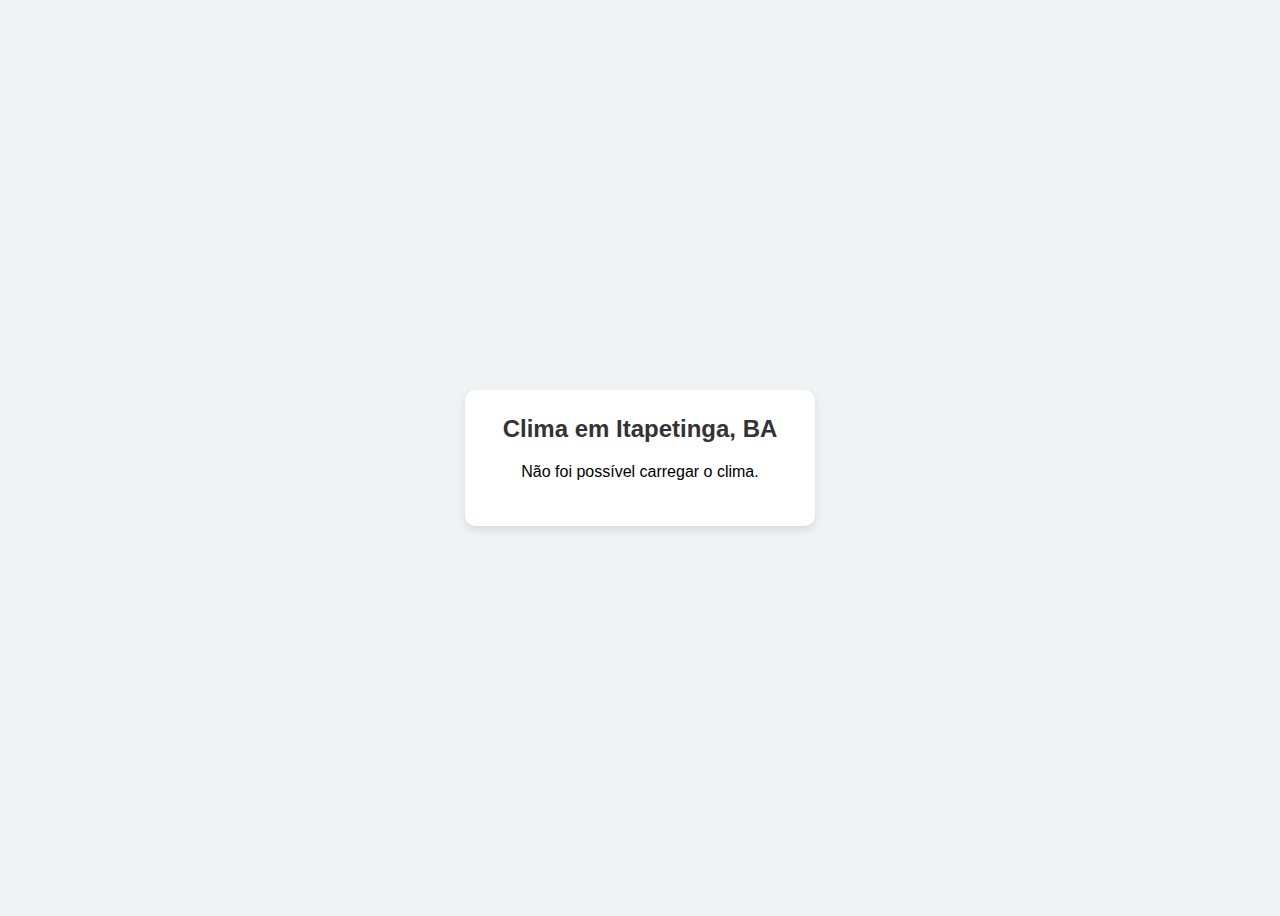
<file: atividade-consumir-api-metereologica/index.html>
<!DOCTYPE html>
<html lang="pt-br">
  <head>
    <meta charset="UTF-8" />
    <meta name="viewport" content="width=device-width, initial-scale=1.0" />
    <title>Clima em Itapetinga</title>
    <style>
      body {
        font-family: Arial, sans-serif;
        display: flex;
        justify-content: center;
        align-items: center;
        min-height: 100vh;
        background-color: #f0f2f5;
      }
      .weather-card {
        background-color: #ffffff;
        border-radius: 10px;
        box-shadow: 0 4px 10px rgba(0, 0, 0, 0.1);
        padding: 25px;
        width: 300px;
        text-align: center;
      }
      .weather-card h2 {
        margin-top: 0;
        color: #333;
      }
      .weather-card .temperature {
        font-size: 3rem; /* 48px */
        font-weight: bold;
        color: #1a73e8;
      }
      .weather-card .details {
        margin-top: 20px;
        font-size: 1rem; /* 16px */
        color: #555;
        text-align: left;
      }
      .weather-card .details p {
        margin: 8px 0;
      }
    </style>
  </head>
  <body>
    <div class="weather-card">
      <h2>Clima em Itapetinga, BA</h2>

      <div id="loading">Carregando dados...</div>

      <div class="temperature" id="temp"></div>

      <div class="details">
        <p id="humidity"></p>
        <p id="wind"></p>
      </div>
    </div>

    <script>
      document.addEventListener("DOMContentLoaded", function () {
        const latitude = -15.247;
        const longitude = -40.248;

        const apiUrl = `https://api.open-meteo.com/v1/forecast?latitude=${latitude}&longitude=${longitude}&current=temperature_2m,relative_humidity_2m,wind_speed_10m`;

        const tempEl = document.getElementById("temp");
        const humidityEl = document.getElementById("humidity");
        const windEl = document.getElementById("wind");
        const loadingEl = document.getElementById("loading");

        fetch(apiUrl)
          .then((response) => response.json())
          .then((data) => {
            console.log(data);

            const current = data.current;

            loadingEl.style.display = "none";

            tempEl.textContent = `${Math.round(current.temperature_2m)}°C`;
            humidityEl.textContent = `Umidade: ${Math.round(
              current.relative_humidity_2m
            )}%`;
            windEl.textContent = `Vento: ${current.wind_speed_10m} km/h`;
          })
          .catch((error) => {
            console.error("Erro ao buscar dados do tempo:", error);
            loadingEl.textContent = "Não foi possível carregar o clima.";
          });
      });
    </script>
  </body>
</html>
</file>
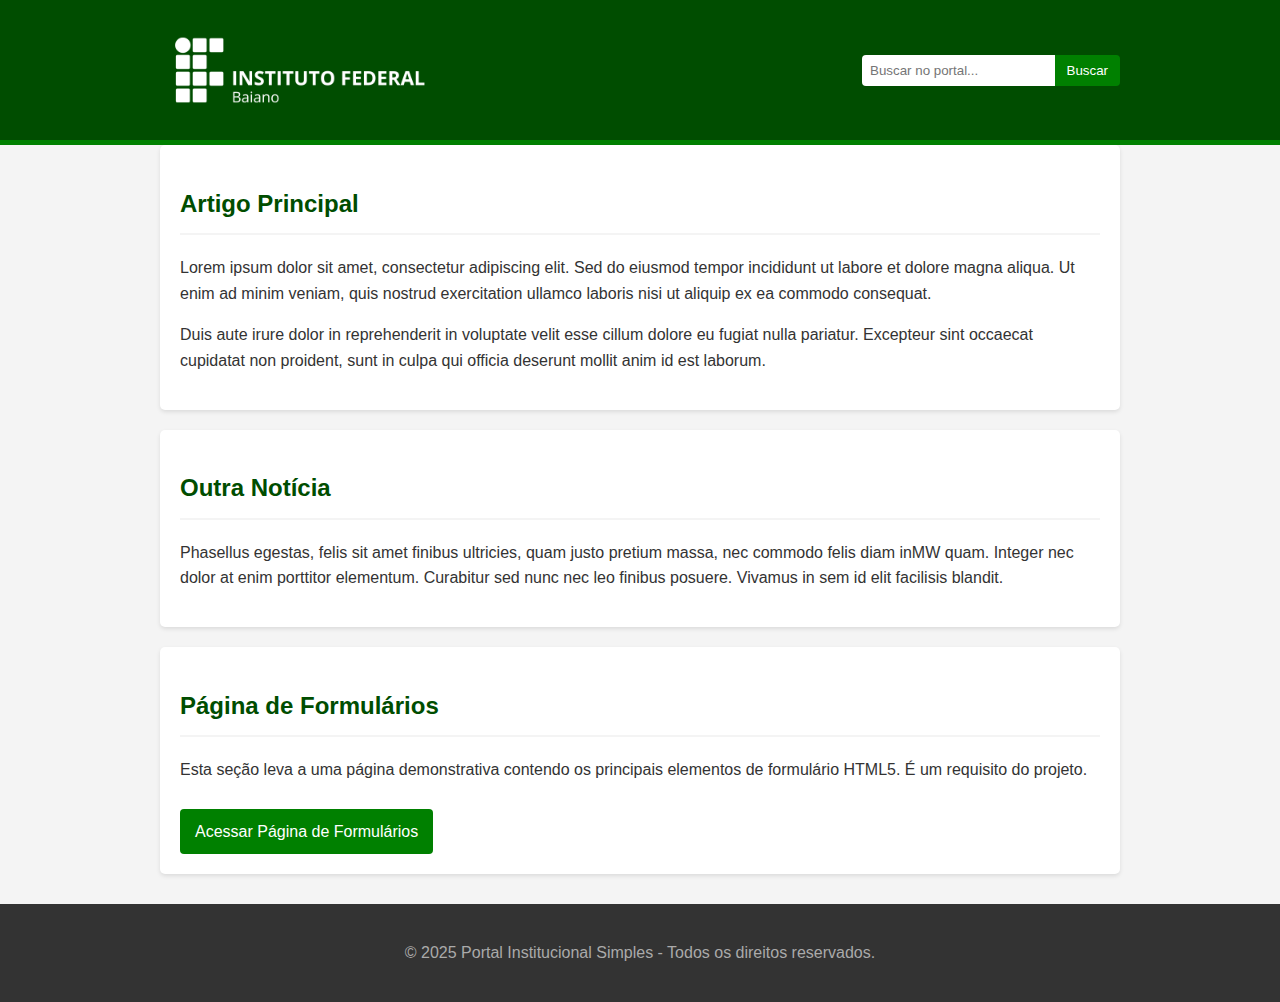
<file: aula-css/index.html>
<!DOCTYPE html>
<html lang="pt-br">
  <head>
    <meta charset="UTF-8" />
    <meta name="viewport" content="width=device-width, initial-scale=1.0" />
    <title>Portal Institucional Simples</title>
    <link
      rel="shortcut icon"
      href="images/favicon-ifbaiano.ico"
      type="image/x-icon"
    />
    <link rel="stylesheet" href="style.css" />
  </head>
  <body>
    <header class="cabecalho">
      <div class="container">
        <div class="logo">
          <img
            src="images/marca-if-baiano-horizontal-branca.png"
            alt="Logo Institucional do IF Baiano"
            class="logo-img"
          />
        </div>
        <div class="pesquisa">
          <form action="#" method="get">
            <input type="search" name="q" placeholder="Buscar no portal..." />
            <button type="submit">Buscar</button>
          </form>
        </div>
      </div>
    </header>

    <main class="container">
      <article class="artigo">
        <h2>Artigo Principal</h2>
        <p>
          Lorem ipsum dolor sit amet, consectetur adipiscing elit. Sed do
          eiusmod tempor incididunt ut labore et dolore magna aliqua. Ut enim ad
          minim veniam, quis nostrud exercitation ullamco laboris nisi ut
          aliquip ex ea commodo consequat.
        </p>
        <p>
          Duis aute irure dolor in reprehenderit in voluptate velit esse cillum
          dolore eu fugiat nulla pariatur. Excepteur sint occaecat cupidatat non
          proident, sunt in culpa qui officia deserunt mollit anim id est
          laborum.
        </p>
      </article>

      <article class="artigo">
        <h2>Outra Notícia</h2>
        <p>
          Phasellus egestas, felis sit amet finibus ultricies, quam justo
          pretium massa, nec commodo felis diam inMW quam. Integer nec dolor at
          enim porttitor elementum. Curabitur sed nunc nec leo finibus posuere.
          Vivamus in sem id elit facilisis blandit.
        </p>
      </article>

      <article class="artigo">
        <h2>Página de Formulários</h2>
        <p>
          Esta seção leva a uma página demonstrativa contendo os principais
          elementos de formulário HTML5. É um requisito do projeto.
        </p>
        <a href="formulario.html" class="btn-link"
          >Acessar Página de Formulários</a
        >
      </article>
    </main>

    <footer class="rodape">
      <div class="container">
        <p>
          © 2025 Portal Institucional Simples - Todos os direitos reservados.
        </p>
      </div>
    </footer>
  </body>
</html>
</file>
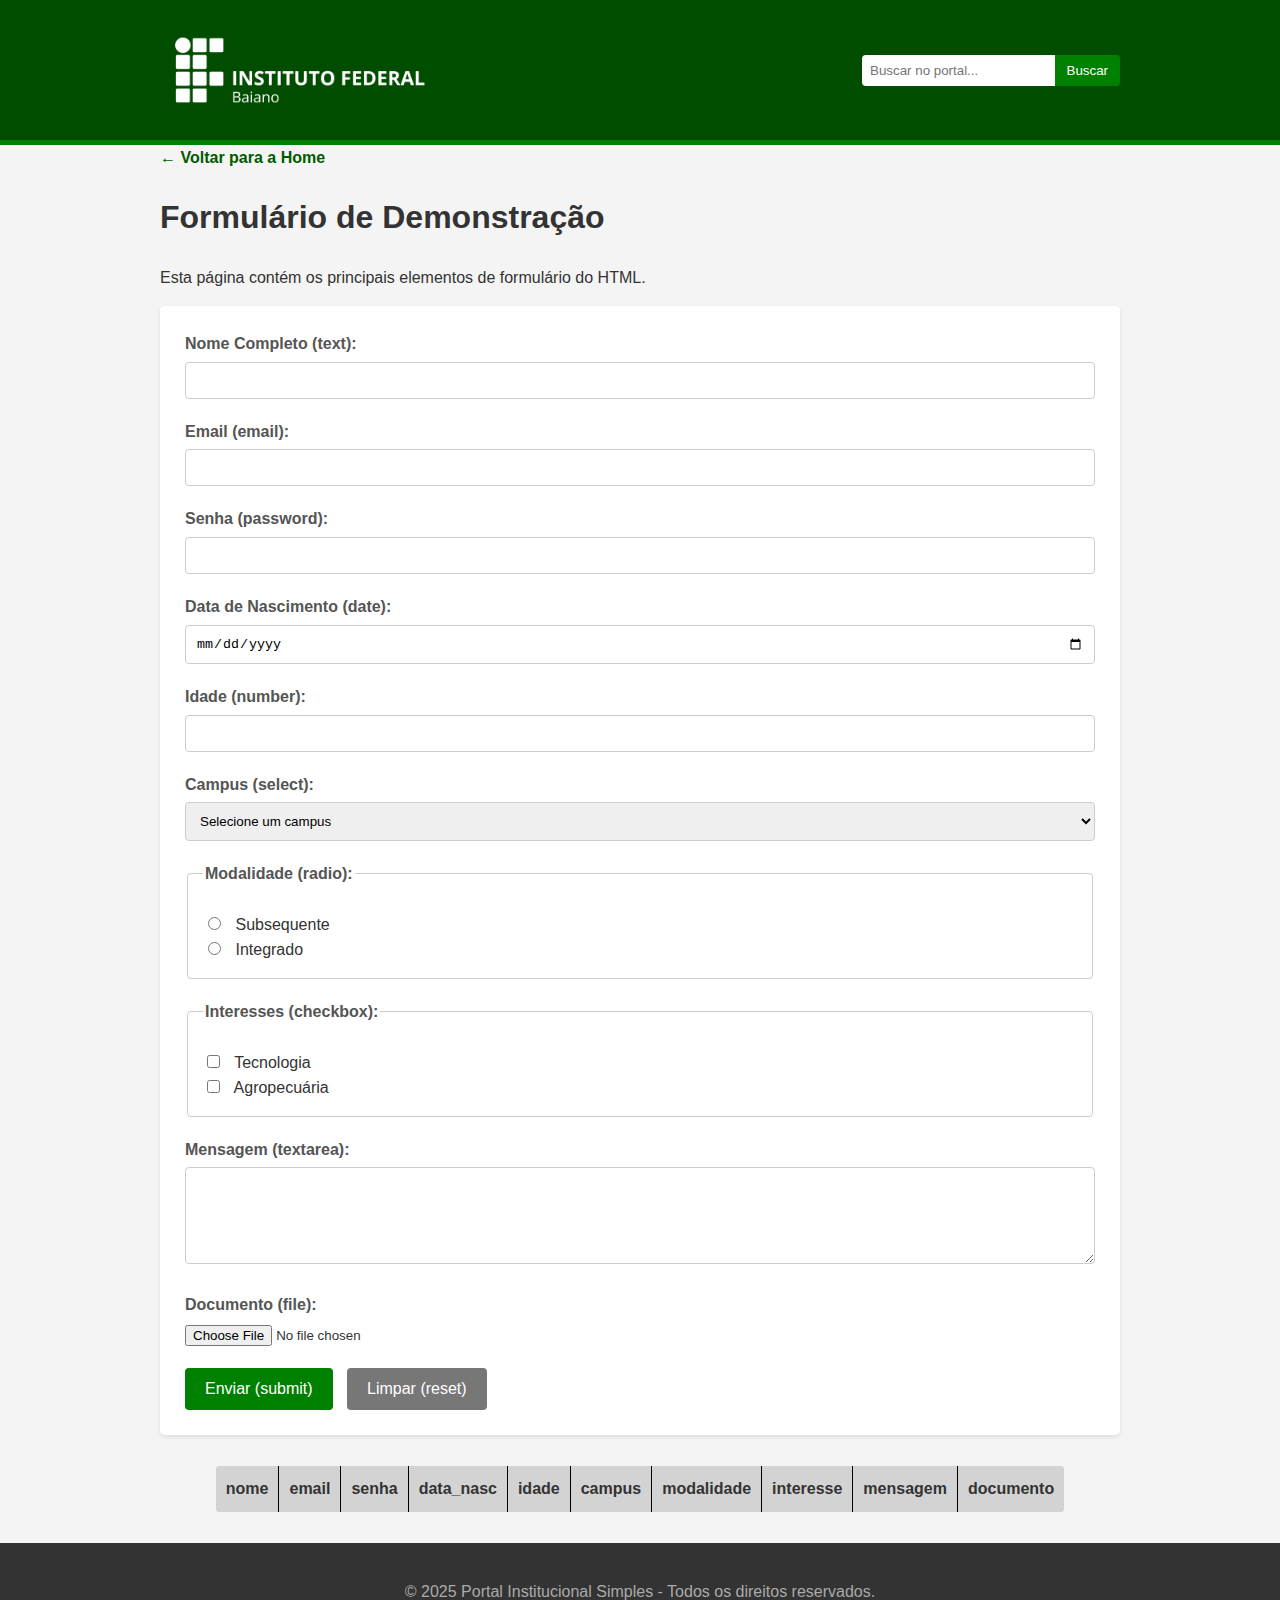
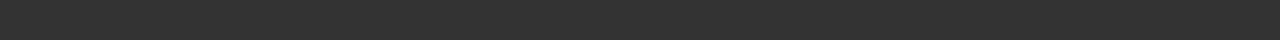
<file: aula-css/formulario.html>
<!DOCTYPE html>
<html lang="pt-br">
  <head>
    <meta charset="UTF-8" />
    <meta name="viewport" content="width=device-width, initial-scale=1.0" />
    <title>Página de Formulários</title>
    <link
      rel="shortcut icon"
      href="images/favicon-ifbaiano.ico"
      type="image/x-icon"
    />
    <link rel="stylesheet" href="style.css" />
  </head>
  <body>
    <header class="cabecalho">
      <div class="container">
        <div class="logo">
          <img
            src="images/marca-if-baiano-horizontal-branca.png"
            alt="Logo Institucional do IF Baiano"
            class="logo-img"
          />
        </div>
        <div class="pesquisa">
          <form action="#" method="get">
            <input type="search" name="q" placeholder="Buscar no portal..." />
            <button type="submit">Buscar</button>
          </form>
        </div>
      </div>
    </header>

    <main class="container">
      <nav class="navegacao-voltar">
        <a href="index.html">&larr; Voltar para a Home</a>
      </nav>

      <h1>Formulário de Demonstração</h1>
      <p>Esta página contém os principais elementos de formulário do HTML.</p>

      <form id="formsRegister" class="formulario-demo">
        <div class="campo-form">
          <label for="nome">Nome Completo (text):</label>
          <input type="text" id="nome" name="nome" required />
        </div>

        <div class="campo-form">
          <label for="email">Email (email):</label>
          <input type="email" id="email" name="email" required />
        </div>

        <div class="campo-form">
          <label for="senha">Senha (password):</label>
          <input type="password" id="senha" name="senha" />
        </div>

        <div class="campo-form">
          <label for="data_nasc">Data de Nascimento (date):</label>
          <input type="date" id="data_nasc" name="data_nasc" />
        </div>

        <div class="campo-form">
          <label for="idade">Idade (number):</label>
          <input type="number" id="idade" name="idade" min="18" max="100" />
        </div>

        <div class="campo-form">
          <label for="campus">Campus (select):</label>
          <select id="campus" name="campus">
            <option value="">Selecione um campus</option>
            <option value="lapa">Lapa</option>
            <option value="guanambi">Guanambi</option>
            <option value="itapetinga">Itapetinga</option>
          </select>
        </div>

        <div class="campo-form">
          <fieldset>
            <legend>Modalidade (radio):</legend>
            <input
              type="radio"
              id="subsequente"
              name="modalidade"
              value="subsequente"
            />
            <label for="subsequente">Subsequente</label>
            <br />
            <input
              type="radio"
              id="integrado"
              name="modalidade"
              value="integrado"
            />
            <label for="integrado">Integrado</label>
          </fieldset>
        </div>

        <div class="campo-form">
          <fieldset>
            <legend>Interesses (checkbox):</legend>
            <input
              type="checkbox"
              id="ti"
              name="interesse"
              value="tecnologia"
            />
            <label for="ti">Tecnologia</label>
            <br />
            <input
              type="checkbox"
              id="agro"
              name="interesse"
              value="agropecuaria"
            />
            <label for="agro">Agropecuária</label>
          </fieldset>
        </div>

        <div class="campo-form">
          <label for="mensagem">Mensagem (textarea):</label>
          <textarea id="mensagem" name="mensagem" rows="5"></textarea>
        </div>

        <div class="campo-form">
          <label for="documento">Documento (file):</label>
          <input type="file" id="documento" name="documento" />
        </div>

        <div class="botoes-form">
          <button type="submit">Enviar (submit)</button>
          <button type="reset">Limpar (reset)</button>
        </div>
      </form>
    </main>
    <div class="formRegisterContainer">
      <table
        id="formsTableRegister"
        style="width: 50%"
        border-collapse:
        collapse;
      >
        <thead>
          <tr>
            <th>nome</th>
            <th>email</th>
            <th>senha</th>
            <th>data_nasc</th>
            <th>idade</th>
            <th>campus</th>
            <th>modalidade</th>
            <th>interesse</th>
            <th>mensagem</th>
            <th>documento</th>
          </tr>
        </thead>
        <tbody id="bodyTableRegister"></tbody>
      </table>

      <script>
        document.addEventListener("DOMContentLoaded", function () {
          const form = document.getElementById("formsRegister");
          const bodyTable = document.getElementById("bodyTableRegister");

          form.addEventListener("submit", function (event) {
            event.preventDefault();

            const nome = document.getElementById("nome").value;
            const email = document.getElementById("email").value;
            const senha = document.getElementById("senha").value;
            const data_nascimento = document.getElementById("data_nasc").value;
            const idade = document.getElementById("idade").value;
            const campus = document.getElementById("campus").value;
            const modalidade = document.querySelector(
              'input[name="modalidade"]:checked'
            ).value;
            const mensagem = document.getElementById("mensagem").value;
            const caixasMarcadas = selectedCheckBox(
              (input = document.querySelectorAll(
                'input[name="interesse"]:checked'
              ))
            );
            const inputArquivo = document.getElementById("documento");
            const nomeArquivo = inputArquivo.files[0]
              ? inputArquivo.files[0].name
              : "Nenhum";
            const novaLinha = document.createElement("tr");

            novaLinha.innerHTML = `
                    <td style="padding: 8px; border: 1px solid #ddd;">${nome}</td>
                    <td style="padding: 8px; border: 1px solid #ddd;">${email}</td>
                    <td style="padding: 8px; border: 1px solid #ddd;">${senha}</td>
                    <td style="padding: 8px; border: 1px solid #ddd;">${data_nascimento}</td>
                    <td style="padding: 8px; border: 1px solid #ddd;">${idade}</td>
                    <td style="padding: 8px; border: 1px solid #ddd;">${campus}</td>
                    <td style="padding: 8px; border: 1px solid #ddd;">${modalidade}</td>
                    <td style="padding: 8px; border: 1px solid #ddd;">${caixasMarcadas}</td>
                    <td style="padding: 8px; border: 1px solid #ddd;">${mensagem}</td>
                    <td style="padding: 8px; border: 1px solid #ddd;">${nomeArquivo}</td>
                    `;

            bodyTable.appendChild(novaLinha);
            form.reset();
          });

          function selectedCheckBox() {
            let caixasMarcadas = input;

            let valoresInteresse = [];
            caixasMarcadas.forEach(function (checkbox) {
              valoresInteresse.push(checkbox.value);
            });
            let interesse;
            if (valoresInteresse.length > 0) {
              interesse = valoresInteresse.join(", ");
            } else {
              interesse = "Nenhum";
            }
            return interesse;
          }
        });
      </script>
    </div>
    <footer class="rodape">
      <div class="container">
        <p>
          © 2025 Portal Institucional Simples - Todos os direitos reservados.
        </p>
      </div>
    </footer>
  </body>
</html>
</file>
<file: aula-css/style.css>
/* --- ESTILOS GERAIS --- */
body {
    font-family: Arial, sans-serif;
    margin: 0;
    padding: 0;
    line-height: 1.6;
    background-color: #f4f4f4;
    color: #333;
}

/* O .container limita a largura do conteúdo e o centraliza.
  Usado no cabeçalho, main e rodapé.
*/
.container {
    max-width: 960px;
    margin: 0 auto;
    padding: 0 20px;
}

/* --- CABEÇALHO (Header) --- */
.cabecalho {
    background-color: #004d00; /* Um verde escuro "institucional" */
    color: #ffffff;
    padding: 20px 0;
    border-bottom: 5px solid #008000; /* Verde mais claro */
}

/* Aqui usamos Flexbox para alinhar a logo (esquerda) e a pesquisa (direita)
  como solicitado.
*/
.cabecalho .container {
    display: flex;
    justify-content: space-between; /* Itens jogados para as pontas */
    align-items: center;          /* Itens alinhados verticalmente */
}

/* .cabecalho .logo {
    font-size: 1.5em;
    font-weight: bold;
} */

.logo-img {
    /* Define uma altura máxima para a logo */
    max-height: 100px; 
    
    /* O width: auto faz ela diminuir proporcionalmente */
    width: auto; 
    
    /* Isso ajuda a alinhar a imagem verticalmente com a barra de pesquisa */
    vertical-align: middle; 
}

.cabecalho .pesquisa input[type="search"] {
    padding: 8px;
    border: none;
    border-radius: 4px 0 0 4px;
}

.cabecalho .pesquisa button {
    padding: 8px 12px;
    border: none;
    background-color: #008000;
    color: white;
    cursor: pointer;
    border-radius: 0 4px 4px 0;
    margin-left: -5px; /* Junta o botão ao input */
}

/* --- CONTEÚDO PRINCIPAL (Main) --- */
main {
    padding: 30px 0;
}

.artigo {
    background-color: #ffffff;
    padding: 20px;
    margin-bottom: 20px;
    border-radius: 5px;
    box-shadow: 0 2px 4px rgba(0,0,0,0.1);
}

.artigo h2 {
    color: #004d00;
    border-bottom: 2px solid #f4f4f4;
    padding-bottom: 10px;
}

/* Estilo do link para a página de formulário */
.btn-link {
    display: inline-block;
    background-color: #008000;
    color: #ffffff;
    padding: 10px 15px;
    text-decoration: none;
    border-radius: 4px;
    margin-top: 10px;
    transition: background-color 0.3s ease;
}

.btn-link:hover {
    background-color: #005a00;
}

/* --- RODAPÉ (Footer) --- */
.rodape {
    background-color: #333;
    color: #aaa;
    text-align: center;
    padding: 20px 0;
    margin-top: 30px;
}

/* --- ESTILOS DA PÁGINA DE FORMULÁRIO --- */
.navegacao-voltar {
    margin-bottom: 20px;
}

.navegacao-voltar a {
    text-decoration: none;
    color: #005a00;
    font-weight: bold;
}

.formulario-demo {
    background-color: #ffffff;
    padding: 25px;
    border-radius: 5px;
    box-shadow: 0 2px 4px rgba(0,0,0,0.1);
}

.campo-form {
    margin-bottom: 20px;
}

.campo-form > label {
    display: block;
    margin-bottom: 5px;
    font-weight: bold;
    color: #555;
}

.campo-form legend {
    display: block;
    margin-bottom: 10px; /* Aumentei um pouco a margem */
    font-weight: bold;
    color: #555;
}

/* Faz campos de texto, email, select, etc., ocuparem 100% da largura */
.campo-form input[type="text"],
.campo-form input[type="email"],
.campo-form input[type="password"],
.campo-form input[type="date"],
.campo-form input[type="number"],
.campo-form select,
.campo-form textarea {
    width: 100%;
    padding: 10px;
    border: 1px solid #ccc;
    border-radius: 4px;
    box-sizing: border-box; /* Garante que o padding não estoure a largura */
}

/* Ajuste para radios e checkboxes não ocuparem 100% */
.campo-form input[type="radio"],
.campo-form input[type="checkbox"] {
    margin-right: 10px;
}

.campo-form fieldset {
    border: 1px solid #ccc;
    border-radius: 4px;
    padding: 15px;
}

.botoes-form button {
    background-color: #008000;
    color: white;
    padding: 12px 20px;
    border: none;
    border-radius: 4px;
    cursor: pointer;
    font-size: 1em;
    margin-right: 10px;
}

.botoes-form button[type="reset"] {
    background-color: #777;
}

.botoes-form button:hover {
    opacity: 0.9;
}


table, th, td {
  padding: 10px;
  border:1px solid black;
  border-collapse: collapse;
  cursor: copy;
  
}

table{
    width: 70vw;
    border-radius: 4px;
    border:1px solid black;
    overflow: hidden;
    
}

th{
    background: lightgrey;
    border-color: black;
    font-family: Arial, Helvetica, sans-serif;
}


.formRegisterContainer{
    max-width: 960px;
    margin: 30px auto;
    padding: 0 20px;
    display: flex;
    align-items: center;
    justify-content: center;
}
</file>
